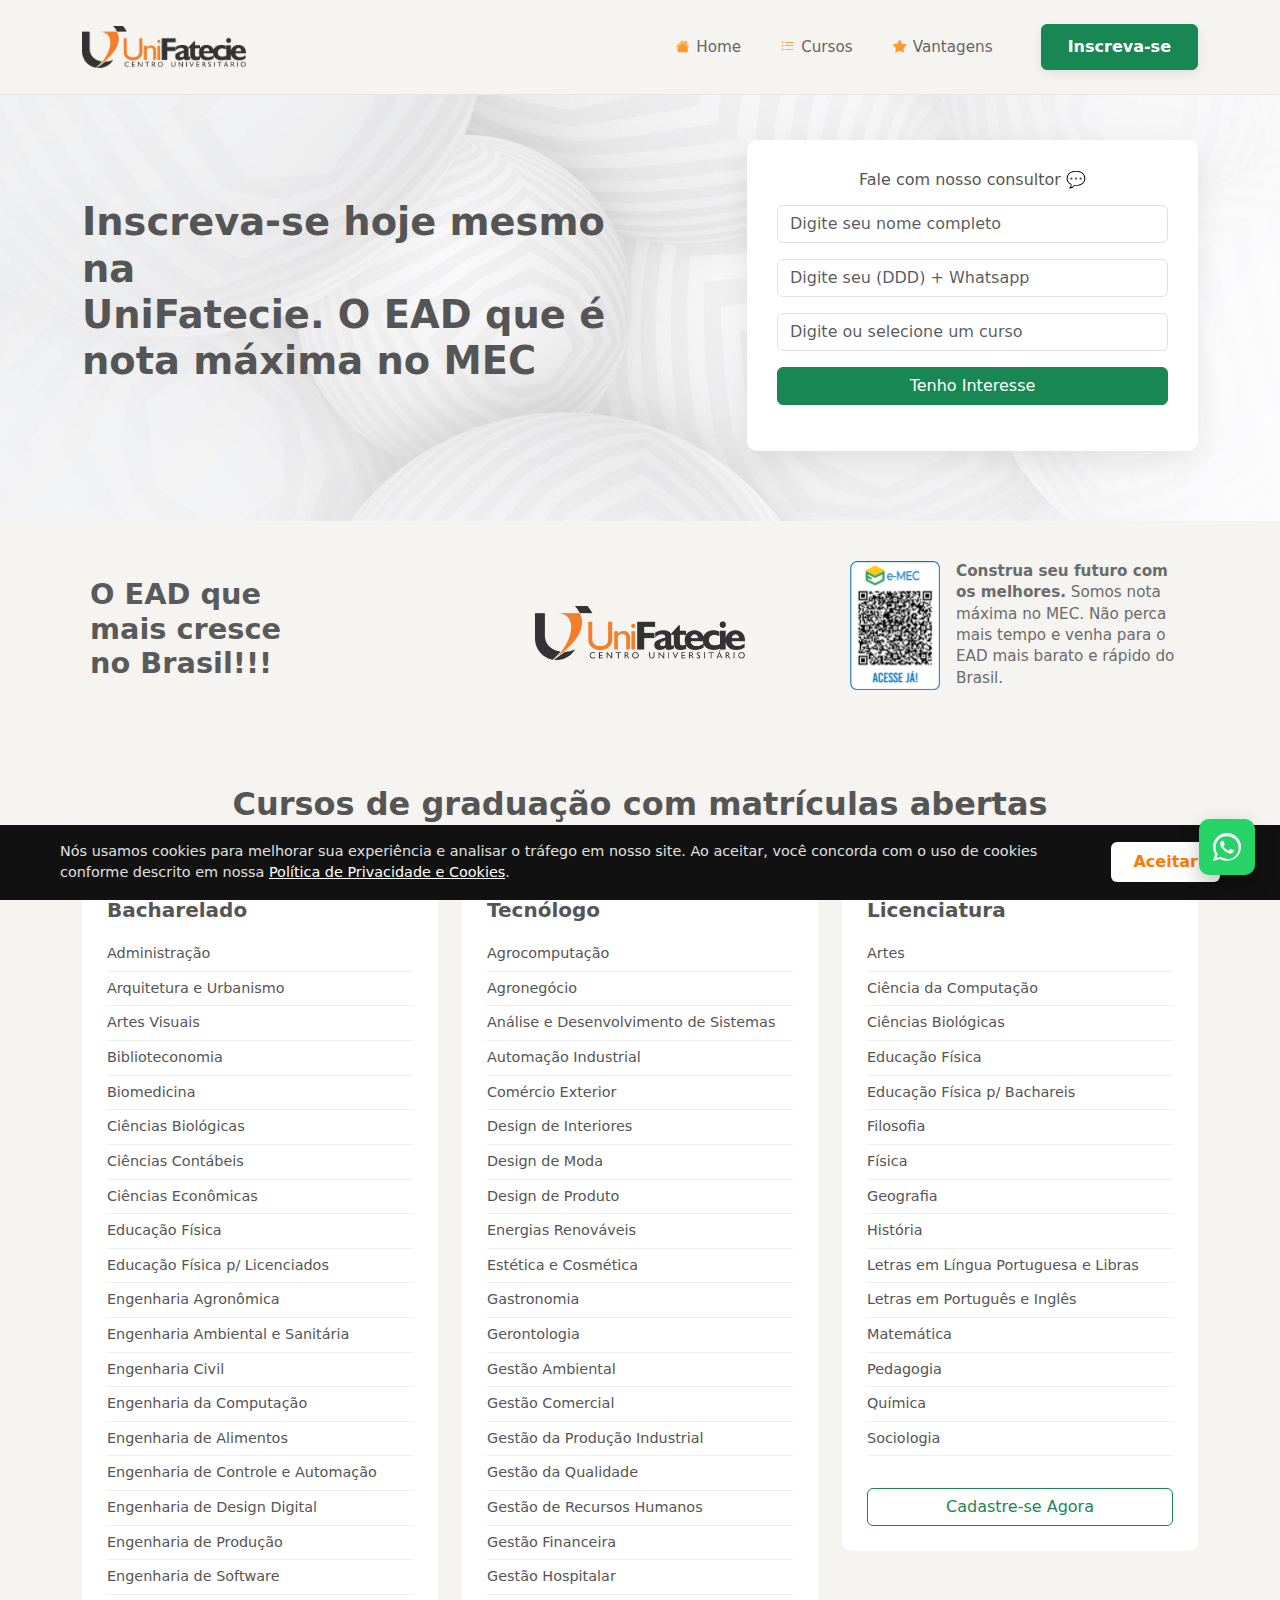
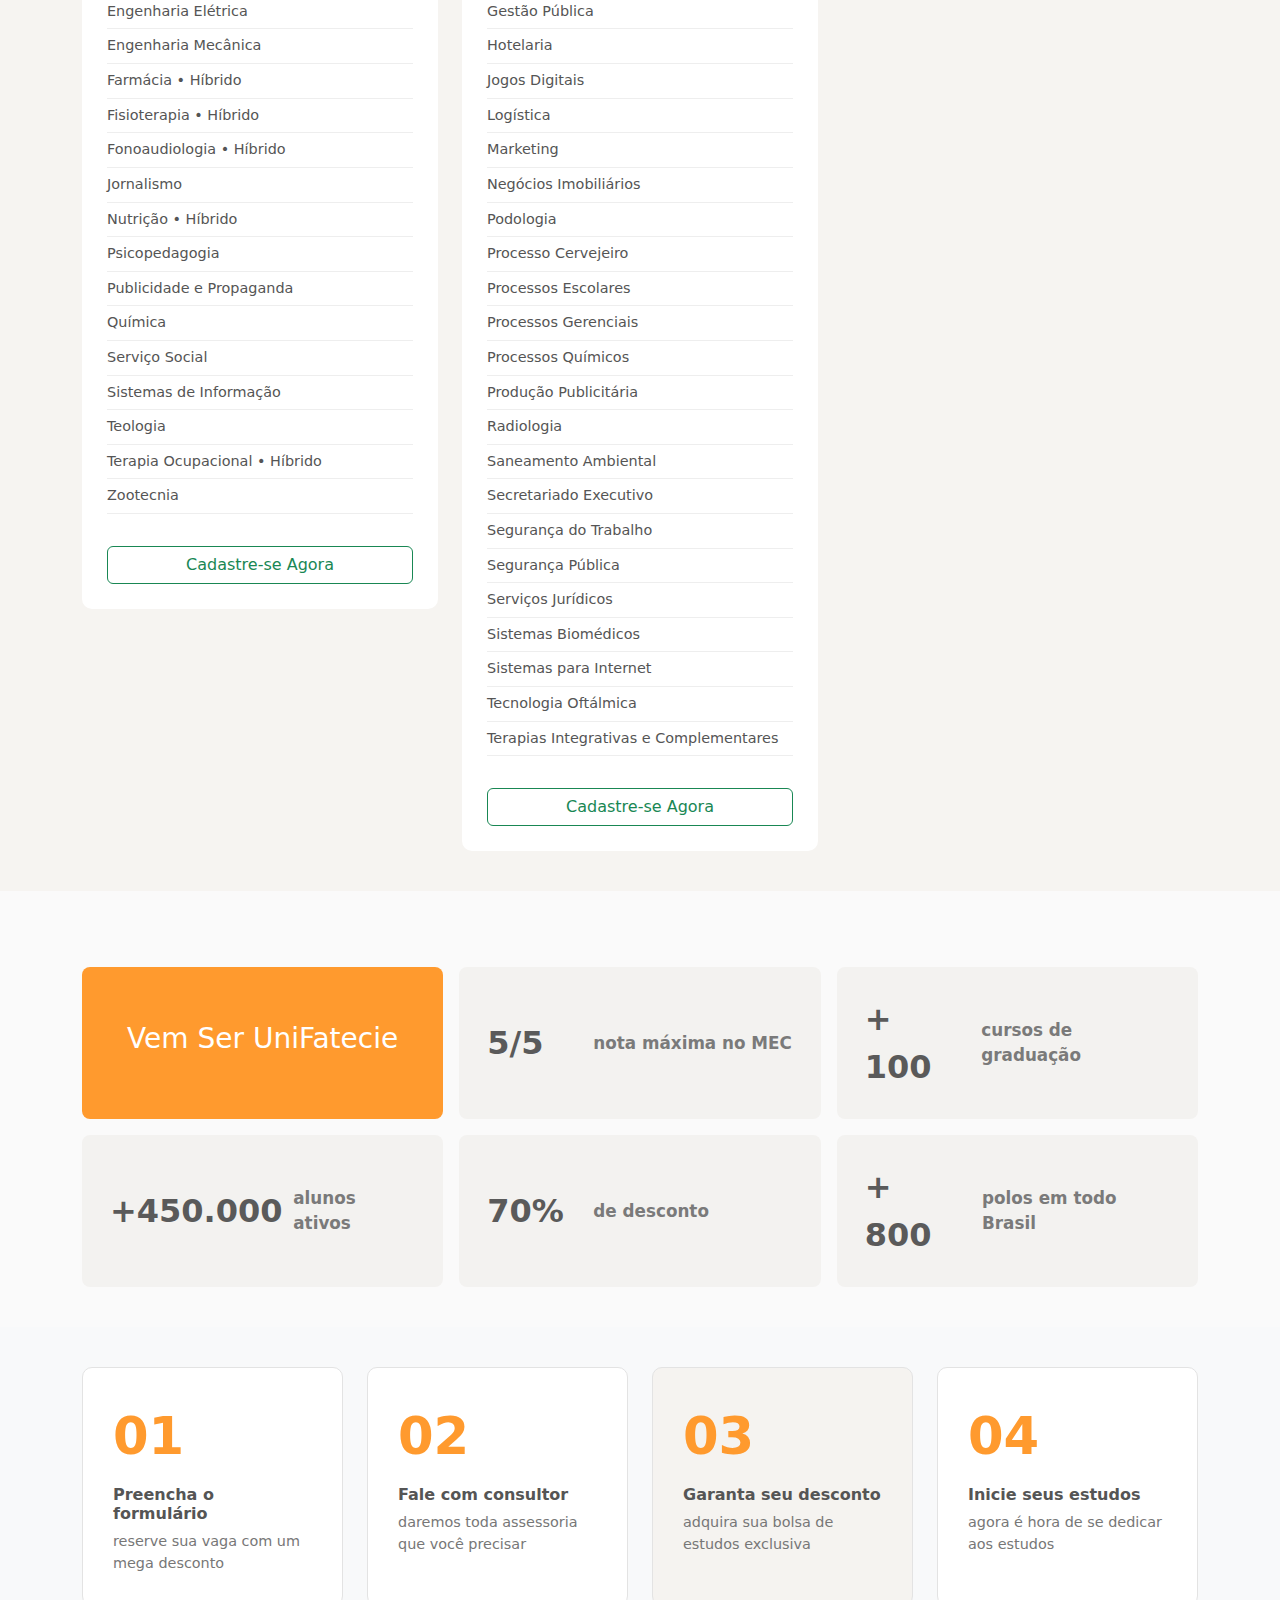
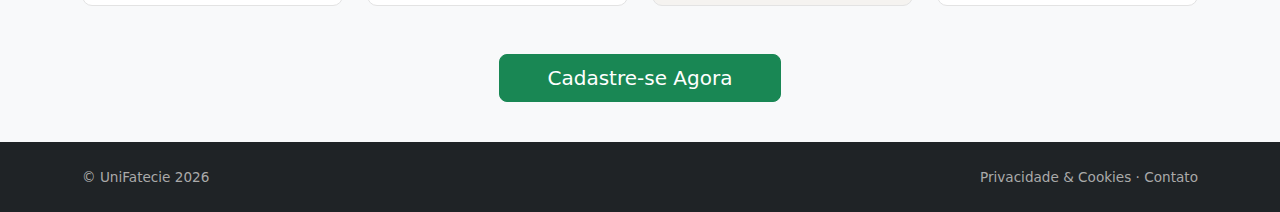
<file: index.html>
<!doctype html>
<html lang="pt-BR">

<head>
  <meta charset="utf-8">
  <meta name="viewport" content="width=device-width, initial-scale=1">
  <title>UniFatecie – Vale do Juruá</title>

  <!-- Bootstrap -->
  <link href="https://cdn.jsdelivr.net/npm/bootstrap@5.3.2/dist/css/bootstrap.min.css" rel="stylesheet">
  <link rel="stylesheet" href="https://cdn.jsdelivr.net/npm/bootstrap-icons@1.13.1/font/bootstrap-icons.min.css">

  <!-- Custom CSS -->
  <link rel="stylesheet" href="assets/css/style.css">
</head>

<body>

  <!-- NAVBAR -->
  <nav class="navbar navbar-expand-lg navbar-light bg-menu fixed-top">
    <div class="container menu-container">

      <!-- LOGO -->
      <a class="navbar-brand d-flex align-items-center" href="#">
        <img src="assets/images/logo-fatecie-ofc.png" alt="UniFatecie" height="42">
      </a>

      <!-- TOGGLE MOBILE -->
      <button class="navbar-toggler" type="button" data-bs-toggle="collapse" data-bs-target="#menuPrincipal">
        <span class="navbar-toggler-icon"></span>
      </button>

      <!-- MENU -->
      <div class="collapse navbar-collapse" id="menuPrincipal">
        <ul class="navbar-nav ms-auto align-items-lg-center gap-lg-4">

          <li class="nav-item">
            <a class="nav-link menu-link" href="#formulario">
              <span class="menu-icon"><i class="bi bi-house-fill"></i></span> Home
            </a>
          </li>

          <li class="nav-item">
            <a class="nav-link menu-link" href="#cursos">
              <span class="menu-icon"><i class="bi bi-list-ul"></i></span> Cursos
            </a>
          </li>

          <li class="nav-item">
            <a class="nav-link menu-link" href="#vantagens">
              <span class="menu-icon"><i class="bi bi-star-fill"></i></span> Vantagens
            </a>
          </li>

          <li class="nav-item ms-lg-3">
            <a href="#topo" class="btn btn-success btn-cta">
              Inscreva-se
            </a>
          </li>

        </ul>
      </div>
    </div>
  </nav>


  <!-- HERO -->
  <section class="hero" id="topo">
    <div class="container">
      <div class="row align-items-center">
        <div class="col-lg-6 text-center text-lg-start">
          <h1>
            Inscreva-se hoje mesmo na <br>
            <strong>UniFatecie.</strong> O EAD que é <br>
            <strong>nota máxima no MEC</strong>
          </h1>
        </div>

        <div class="col-lg-5 offset-lg-1 mt-4 mt-lg-0">
          <div class="form-box">
            <h6 class="text-center mb-3">Fale com nosso consultor 💬</h6>
            <form id="formulario" method="post">
              <input type="text" name="nome" class="form-control mb-3" placeholder="Digite seu nome completo" required>
              <input type="tel" id="telefone" name="telefone" class="form-control mb-3"
                placeholder="Digite seu (DDD) + Whatsapp" required>
              <input name="curso" list="lista-cursos" class="form-control mb-3"
                placeholder="Digite ou selecione um curso" required>

              <datalist id="lista-cursos">

                <!-- BACHARELADO -->
                <option value="Administração">
                <option value="Arquitetura e Urbanismo">
                <option value="Artes Visuais">
                <option value="Biblioteconomia">
                <option value="Biomedicina">
                <option value="Ciências Biológicas">
                <option value="Ciências Contábeis">
                <option value="Ciências Econômicas">
                <option value="Educação Física">
                <option value="Educação Física p/ Licenciados">
                <option value="Engenharia Agronômica">
                <option value="Engenharia Ambiental e Sanitária">
                <option value="Engenharia Civil">
                <option value="Engenharia da Computação">
                <option value="Engenharia de Alimentos">
                <option value="Engenharia de Controle e Automação">
                <option value="Engenharia de Design Digital">
                <option value="Engenharia de Produção">
                <option value="Engenharia de Software">
                <option value="Engenharia Elétrica">
                <option value="Engenharia Mecânica">
                <option value="Farmácia • Híbrido">
                <option value="Fisioterapia • Híbrido">
                <option value="Fonoaudiologia • Híbrido">
                <option value="Jornalismo">
                <option value="Nutrição • Híbrido">
                <option value="Psicopedagogia">
                <option value="Publicidade e Propaganda">
                <option value="Química">
                <option value="Serviço Social">
                <option value="Sistemas de Informação">
                <option value="Teologia">
                <option value="Terapia Ocupacional • Híbrido">
                <option value="Zootecnia">

                  <!-- TECNÓLOGO -->
                <option value="Agrocomputação">
                <option value="Agronegócio">
                <option value="Análise e Desenvolvimento de Sistemas">
                <option value="Automação Industrial">
                <option value="Comércio Exterior">
                <option value="Design de Interiores">
                <option value="Design de Moda">
                <option value="Design de Produto">
                <option value="Energias Renováveis">
                <option value="Estética e Cosmética">
                <option value="Gastronomia">
                <option value="Gerontologia">
                <option value="Gestão Ambiental">
                <option value="Gestão Comercial">
                <option value="Gestão da Produção Industrial">
                <option value="Gestão da Qualidade">
                <option value="Gestão de Recursos Humanos">
                <option value="Gestão Financeira">
                <option value="Gestão Hospitalar">
                <option value="Gestão Pública">
                <option value="Hotelaria">
                <option value="Jogos Digitais">
                <option value="Logística">
                <option value="Marketing">
                <option value="Negócios Imobiliários">
                <option value="Podologia">
                <option value="Processo Cervejeiro">
                <option value="Processos Escolares">
                <option value="Processos Gerenciais">
                <option value="Processos Químicos">
                <option value="Produção Publicitária">
                <option value="Radiologia">
                <option value="Saneamento Ambiental">
                <option value="Secretariado Executivo">
                <option value="Segurança do Trabalho">
                <option value="Segurança Pública">
                <option value="Serviços Jurídicos">
                <option value="Sistemas Biomédicos">
                <option value="Sistemas para Internet">
                <option value="Tecnologia Oftálmica">
                <option value="Terapias Integrativas e Complementares">

                  <!-- LICENCIATURA -->
                <option value="Artes">
                <option value="Ciência da Computação">
                <option value="Ciências Biológicas (Licenciatura)">
                <option value="Educação Física (Licenciatura)">
                <option value="Educação Física p/ Bachareis">
                <option value="Filosofia">
                <option value="Física">
                <option value="Geografia">
                <option value="História">
                <option value="Letras em Língua Portuguesa e Libras">
                <option value="Letras em Português e Inglês">
                <option value="Matemática">
                <option value="Pedagogia">
                <option value="Química (Licenciatura)">
                <option value="Sociologia">

              </datalist>
              <button type="submit" class="btn btn-success w-100">Tenho Interesse</button>
              <!-- MENSAGEM DE RETORNO -->
              <div id="form-msg" class="mt-3 text-center"></div>
            </form>
          </div>
        </div>
      </div>
    </div>
  </section>

  <!-- BLOCO INSTITUCIONAL -->
  <section class="section bg-soft">
    <div class="container">

      <div class="institution-wrapper">
        <div class="institution-item">
          <h4 class="institution-title">
            O EAD que <br>
            mais cresce <br>
            no Brasil!!!
          </h4>
        </div>

        <div class="institution-item center">
          <div class="institution-logo">
            <img src="assets/images/logo-fatecie-ofc.png" alt="UniFatecie">
          </div>
        </div>

        <div class="institution-item right">
          <div class="institution-right">
            <img src="assets/images/selo-emec-unifatecie.png" class="qr-mec" alt="QR Code e-MEC">
            <p class="institution-text">
              <strong>Construa seu futuro com os melhores.</strong>
              Somos nota máxima no MEC.
              Não perca mais tempo e venha para o
              EAD mais barato e rápido do Brasil.
            </p>
          </div>
        </div>
      </div>
    </div>
  </section>


  <!-- CURSOS -->
  <section class="section bg-soft" id="cursos">
    <h2 class="section-title">
      Cursos de graduação com matrículas abertas
    </h2>
    <div class="container">
      <div class="row g-4">
        <div class="col-md-4">
          <div class="course-box">
            <h5>Bacharelado</h5>
            <ul>
              <li>Administração</li>
              <li>Arquitetura e Urbanismo</li>
              <li>Artes Visuais</li>
              <li>Biblioteconomia</li>
              <li>Biomedicina</li>
              <li>Ciências Biológicas</li>
              <li>Ciências Contábeis</li>
              <li>Ciências Econômicas</li>
              <li>Educação Física</li>
              <li>Educação Física p/ Licenciados</li>
              <li>Engenharia Agronômica</li>
              <li>Engenharia Ambiental e Sanitária</li>
              <li>Engenharia Civil</li>
              <li>Engenharia da Computação</li>
              <li>Engenharia de Alimentos</li>
              <li>Engenharia de Controle e Automação</li>
              <li>Engenharia de Design Digital</li>
              <li>Engenharia de Produção</li>
              <li>Engenharia de Software</li>
              <li>Engenharia Elétrica</li>
              <li>Engenharia Mecânica</li>
              <li>Farmácia • Híbrido</li>
              <li>Fisioterapia • Híbrido</li>
              <li>Fonoaudiologia • Híbrido</li>
              <li>Jornalismo</li>
              <li>Nutrição • Híbrido</li>
              <li>Psicopedagogia</li>
              <li>Publicidade e Propaganda</li>
              <li>Química</li>
              <li>Serviço Social</li>
              <li>Sistemas de Informação</li>
              <li>Teologia</li>
              <li>Terapia Ocupacional • Híbrido</li>
              <li>Zootecnia</li>
            </ul>
            <a class="btn btn-outline-success w-100 mt-3" href="#topo">Cadastre-se Agora</a>
          </div>
        </div>

        <div class="col-md-4">
          <div class="course-box">
            <h5>Tecnólogo</h5>
            <ul>
              <li>Agrocomputação</li>
              <li>Agronegócio</li>
              <li>Análise e Desenvolvimento de Sistemas</li>
              <li>Automação Industrial</li>
              <li>Comércio Exterior</li>
              <li>Design de Interiores</li>
              <li>Design de Moda</li>
              <li>Design de Produto</li>
              <li>Energias Renováveis</li>
              <li>Estética e Cosmética</li>
              <li>Gastronomia</li>
              <li>Gerontologia</li>
              <li>Gestão Ambiental</li>
              <li>Gestão Comercial</li>
              <li>Gestão da Produção Industrial</li>
              <li>Gestão da Qualidade</li>
              <li>Gestão de Recursos Humanos</li>
              <li>Gestão Financeira</li>
              <li>Gestão Hospitalar</li>
              <li>Gestão Pública</li>
              <li>Hotelaria</li>
              <li>Jogos Digitais</li>
              <li>Logística</li>
              <li>Marketing</li>
              <li>Negócios Imobiliários</li>
              <li>Podologia</li>
              <li>Processo Cervejeiro</li>
              <li>Processos Escolares</li>
              <li>Processos Gerenciais</li>
              <li>Processos Químicos</li>
              <li>Produção Publicitária</li>
              <li>Radiologia</li>
              <li>Saneamento Ambiental</li>
              <li>Secretariado Executivo</li>
              <li>Segurança do Trabalho</li>
              <li>Segurança Pública</li>
              <li>Serviços Jurídicos</li>
              <li>Sistemas Biomédicos</li>
              <li>Sistemas para Internet</li>
              <li>Tecnologia Oftálmica</li>
              <li>Terapias Integrativas e Complementares</li>
            </ul>
            <a class="btn btn-outline-success w-100 mt-3" href="#topo">Cadastre-se Agora</a>
          </div>
        </div>

        <div class="col-md-4">
          <div class="course-box">
            <h5>Licenciatura</h5>
            <ul>
              <li>Artes</li>
              <li>Ciência da Computação</li>
              <li>Ciências Biológicas</li>
              <li>Educação Física</li>
              <li>Educação Física p/ Bachareis</li>
              <li>Filosofia</li>
              <li>Física</li>
              <li>Geografia</li>
              <li>História</li>
              <li>Letras em Língua Portuguesa e Libras</li>
              <li>Letras em Português e Inglês</li>
              <li>Matemática</li>
              <li>Pedagogia</li>
              <li>Química</li>
              <li>Sociologia</li>
            </ul>
            <a class="btn btn-outline-success w-100 mt-3" href="#topo">Cadastre-se Agora</a>
          </div>
        </div>
      </div>
    </div>
  </section>

  <!-- NÚMEROS / DESTAQUES -->
  <section class="section" id="vantagens">
    <div class="container">
      <div class="row g-3 align-items-stretch stats-grid">

        <!-- CARD LARANJA -->
        <div class="col-lg-4">
          <div class="stat-card stat-primary h-100">
            <h3>Vem Ser UniFatecie</h3>
          </div>
        </div>

        <!-- TOP RIGHT -->
        <div class="col-lg-4 col-md-6">
          <div class="stat-card">
            <strong>5/5</strong>
            <span>nota máxima no MEC</span>
          </div>
        </div>

        <div class="col-lg-4 col-md-6">
          <div class="stat-card">
            <strong>+ 100</strong>
            <span>cursos de graduação</span>
          </div>
        </div>

        <!-- BOTTOM ROW -->
        <div class="col-lg-4 col-md-6">
          <div class="stat-card">
            <strong>+450.000</strong>
            <span>alunos ativos</span>
          </div>
        </div>

        <div class="col-lg-4 col-md-6">
          <div class="stat-card">
            <strong>70%</strong>
            <span>de desconto</span>
          </div>
        </div>

        <div class="col-lg-4 col-md-12">
          <div class="stat-card">
            <strong>+ 800</strong>
            <span>polos em todo Brasil</span>
          </div>
        </div>

      </div>
    </div>
  </section>


  <!-- PASSOS -->
  <section class="section bg-light">
    <div class="container">
      <div class="row g-4">

        <div class="col-md-3">
          <div class="step-card">
            <span class="step-number">01</span>
            <h6>Preencha o formulário</h6>
            <p>reserve sua vaga com um mega desconto</p>
          </div>
        </div>

        <div class="col-md-3">
          <div class="step-card">
            <span class="step-number">02</span>
            <h6>Fale com consultor</h6>
            <p>daremos toda assessoria que você precisar</p>
          </div>
        </div>

        <div class="col-md-3">
          <div class="step-card step-highlight">
            <span class="step-number">03</span>
            <h6>Garanta seu desconto</h6>
            <p>adquira sua bolsa de estudos exclusiva</p>
          </div>
        </div>

        <div class="col-md-3">
          <div class="step-card">
            <span class="step-number">04</span>
            <h6>Inicie seus estudos</h6>
            <p>agora é hora de se dedicar aos estudos</p>
          </div>
        </div>
      </div>
      <div class="text-center mt-5">
        <a class="btn btn-success btn-lg px-5" href="#topo">Cadastre-se Agora</a>
      </div>
    </div>
  </section>

  <!-- FOOTER -->
  <footer class="footer">
    <div class="container d-flex flex-column flex-md-row justify-content-between">
      <span>© UniFatecie 2026</span>
      <span>Privacidade & Cookies · Contato</span>
    </div>
  </footer>

  <!-- COOKIE CONSENT -->
  <div id="cookie-banner" class="cookie-banner d-none">
    <div class="cookie-container">
      <p class="cookie-text">
        Nós usamos cookies para melhorar sua experiência e analisar o tráfego em nosso site.
        Ao aceitar, você concorda com o uso de cookies conforme descrito em nossa
        <a href="politica-de-privacidade.html" target="_blank">Política de Privacidade e Cookies</a>.
      </p>
      <button id="accept-cookies" class="btn btn-cookie">
        Aceitar
      </button>
    </div>
  </div>
  <a href="https://api.whatsapp.com/send?phone=5544988435251&text=Quero%20falar%20com%20consultor%20UniFatecie"
    class="whatsapp-float" target="_blank" aria-label="Falar com consultor no WhatsApp">
    <svg xmlns="http://www.w3.org/2000/svg" width="28" height="28" fill="white" viewBox="0 0 16 16">
      <path
        d="M13.601 2.326A7.917 7.917 0 0 0 8.005.001C3.588-.02-.03 3.59.001 8.01a7.94 7.94 0 0 0 1.194 4.19L0 16l3.93-1.182a8.006 8.006 0 0 0 4.07 1.1h.004c4.418 0 8.036-3.61 8.01-8.03a7.918 7.918 0 0 0-2.413-5.56zM8.004 14.69a6.66 6.66 0 0 1-3.39-.94l-.243-.14-2.33.7.62-2.27-.158-.232a6.646 6.646 0 0 1-1.02-3.52C1.49 4.43 4.12 1.8 8.01 1.8c1.77 0 3.43.69 4.68 1.94a6.59 6.59 0 0 1 1.94 4.67c.01 3.89-2.62 6.58-6.63 6.58zm3.63-4.94c-.2-.1-1.18-.58-1.36-.65-.18-.07-.31-.1-.44.1-.13.2-.51.65-.63.78-.12.13-.23.15-.43.05-.2-.1-.84-.31-1.6-.99-.59-.53-.99-1.18-1.1-1.38-.12-.2-.01-.3.09-.4.09-.09.2-.23.3-.34.1-.11.13-.18.2-.3.07-.12.03-.23-.01-.33-.04-.1-.44-1.06-.6-1.45-.16-.38-.32-.33-.44-.34-.11-.01-.23-.01-.35-.01-.12 0-.33.04-.5.23-.17.2-.66.65-.66 1.59 0 .94.68 1.85.78 1.98.1.13 1.34 2.05 3.26 2.87.46.2.82.32 1.1.41.46.15.88.13 1.21.08.37-.06 1.18-.48 1.35-.94.17-.46.17-.86.12-.94-.05-.08-.18-.13-.38-.23z" />
    </svg>
  </a>
  <script src="assets/js/cookie.js"></script>
  <script src="assets/js/form.js"></script>
</body>

</html>
</file>
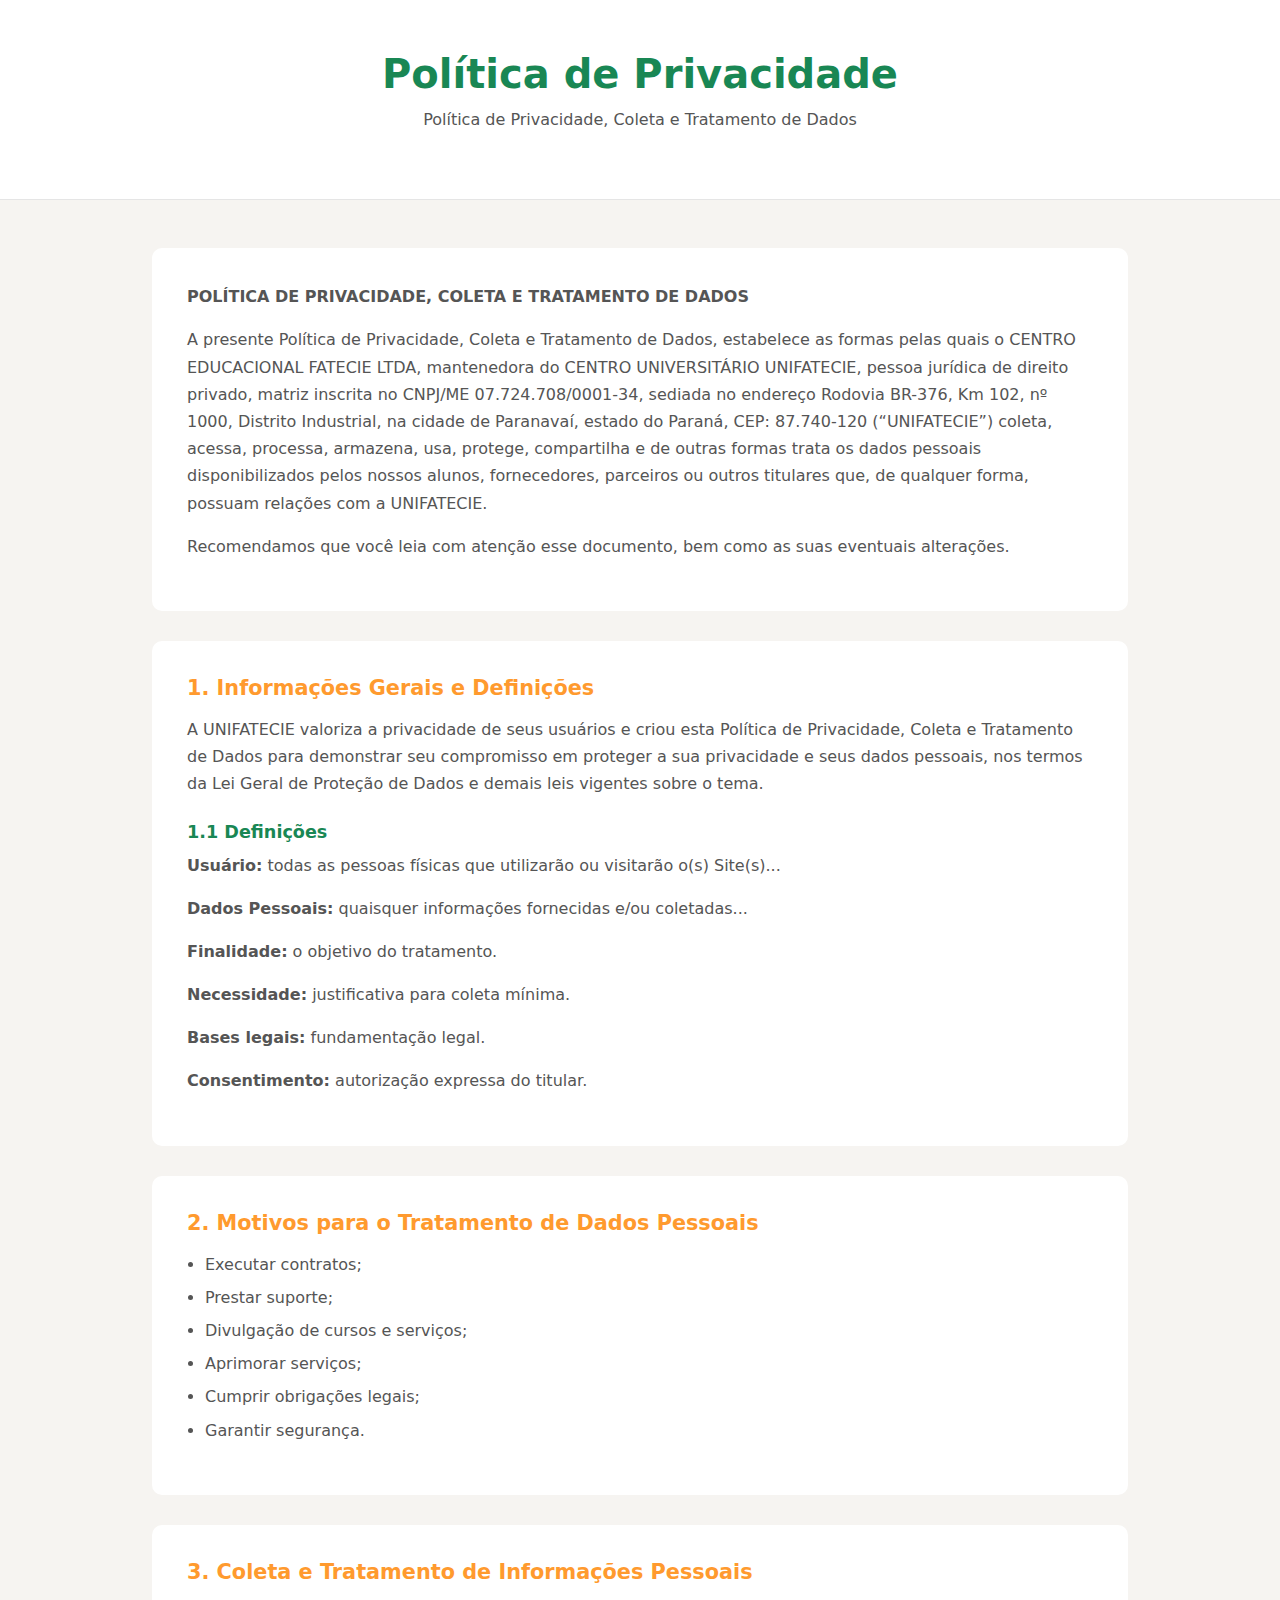
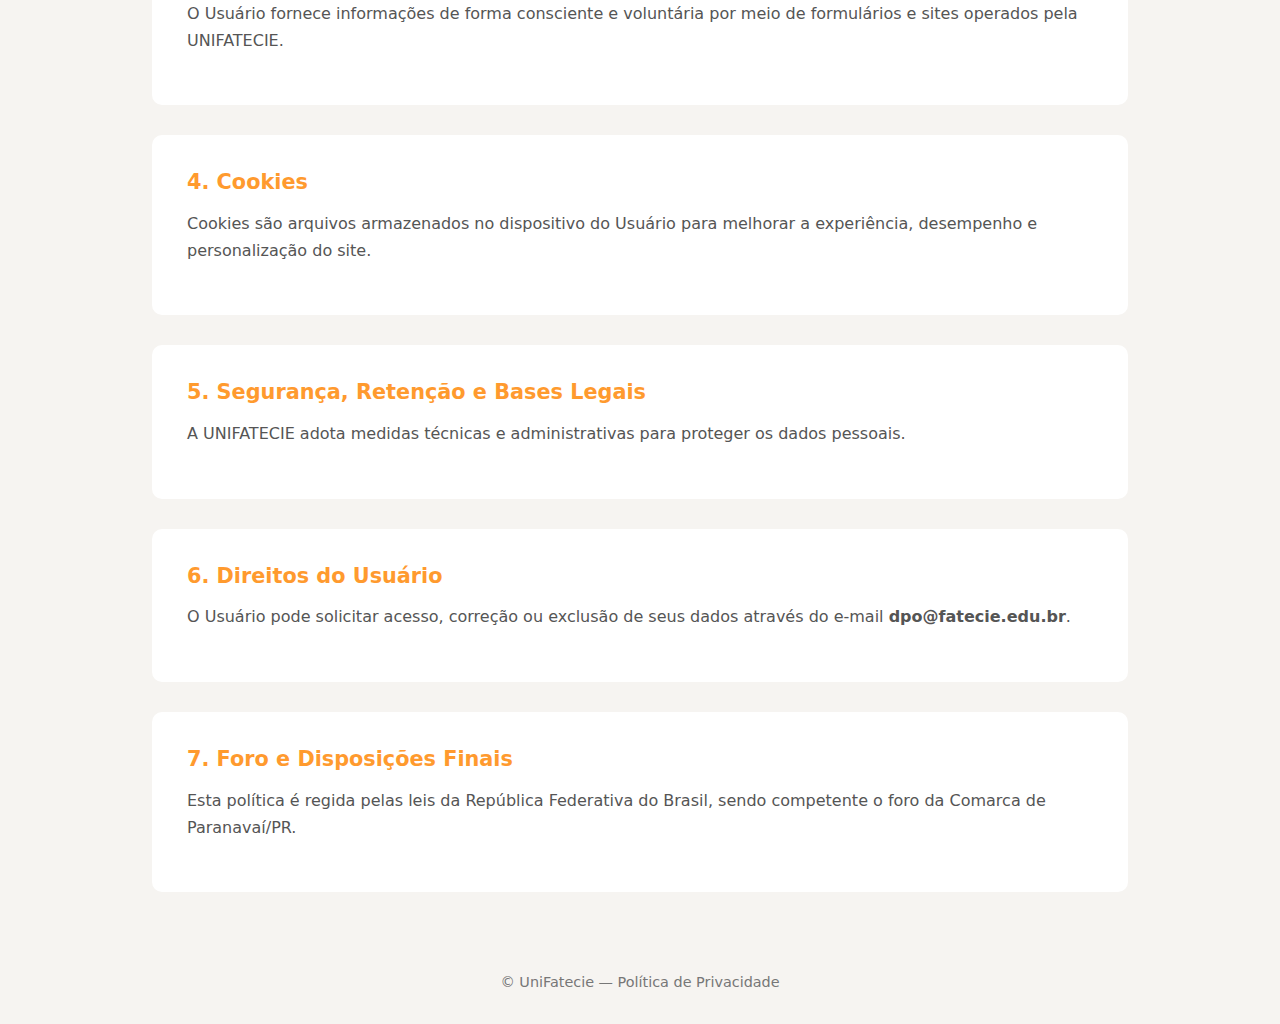
<file: politica-de-privacidade.html>
<!DOCTYPE html>
<html lang="pt-BR">
<head>
  <meta charset="UTF-8">
  <title>Política de Privacidade | UniFatecie</title>
  <meta name="viewport" content="width=device-width, initial-scale=1">

  <!-- Bootstrap -->
  <link href="https://cdn.jsdelivr.net/npm/bootstrap@5.3.2/dist/css/bootstrap.min.css" rel="stylesheet">

  <style>
    :root {
      --verde: #198754;
      --laranja: #ff9a2e;
      --bg-soft: #f6f4f1;
      --texto: #555;
    }

    body {
      background: var(--bg-soft);
      color: var(--texto);
      line-height: 1.7;
    }

    .policy-header {
      background: #fff;
      border-bottom: 1px solid #e5e5e5;
      padding: 50px 0;
      text-align: center;
    }

    .policy-header h1 {
      font-weight: 600;
      color: var(--verde);
    }

    .policy-container {
      max-width: 1000px;
    }

    .policy-section {
      background: #fff;
      padding: 35px;
      border-radius: 10px;
      margin-bottom: 30px;
    }

    .policy-section h2 {
      font-size: 1.3rem;
      font-weight: 600;
      color: var(--laranja);
      margin-bottom: 15px;
    }

    .policy-section h3 {
      font-size: 1.1rem;
      font-weight: 600;
      color: var(--verde);
      margin-top: 25px;
    }

    .policy-section ul {
      padding-left: 18px;
    }

    .policy-section li {
      margin-bottom: 6px;
    }

    .policy-footer {
      text-align: center;
      font-size: .9rem;
      color: #777;
      padding: 30px 0;
    }
  </style>
</head>

<body>

<!-- HEADER -->
<header class="policy-header">
  <div class="container policy-container">
    <h1>Política de Privacidade</h1>
    <p class="mt-2">Política de Privacidade, Coleta e Tratamento de Dados</p>
  </div>
</header>

<!-- CONTEÚDO -->
<main class="container policy-container my-5">

  <div class="policy-section">
    <p><strong>POLÍTICA DE PRIVACIDADE, COLETA E TRATAMENTO DE DADOS</strong></p>

    <p>
      A presente Política de Privacidade, Coleta e Tratamento de Dados, estabelece as formas pelas quais o
      CENTRO EDUCACIONAL FATECIE LTDA, mantenedora do CENTRO UNIVERSITÁRIO UNIFATECIE, pessoa jurídica de
      direito privado, matriz inscrita no CNPJ/ME 07.724.708/0001-34, sediada no endereço Rodovia BR-376,
      Km 102, nº 1000, Distrito Industrial, na cidade de Paranavaí, estado do Paraná, CEP: 87.740-120
      (“UNIFATECIE”) coleta, acessa, processa, armazena, usa, protege, compartilha e de outras formas
      trata os dados pessoais disponibilizados pelos nossos alunos, fornecedores, parceiros ou outros
      titulares que, de qualquer forma, possuam relações com a UNIFATECIE.
    </p>

    <p>
      Recomendamos que você leia com atenção esse documento, bem como as suas eventuais alterações.
    </p>
  </div>

  <div class="policy-section">
    <h2>1. Informações Gerais e Definições</h2>

    <p>
      A UNIFATECIE valoriza a privacidade de seus usuários e criou esta Política de Privacidade, Coleta
      e Tratamento de Dados para demonstrar seu compromisso em proteger a sua privacidade e seus dados
      pessoais, nos termos da Lei Geral de Proteção de Dados e demais leis vigentes sobre o tema.
    </p>

    <h3>1.1 Definições</h3>

    <p><strong>Usuário:</strong> todas as pessoas físicas que utilizarão ou visitarão o(s) Site(s)...</p>
    <p><strong>Dados Pessoais:</strong> quaisquer informações fornecidas e/ou coletadas...</p>
    <p><strong>Finalidade:</strong> o objetivo do tratamento.</p>
    <p><strong>Necessidade:</strong> justificativa para coleta mínima.</p>
    <p><strong>Bases legais:</strong> fundamentação legal.</p>
    <p><strong>Consentimento:</strong> autorização expressa do titular.</p>
  </div>

  <div class="policy-section">
    <h2>2. Motivos para o Tratamento de Dados Pessoais</h2>
    <ul>
      <li>Executar contratos;</li>
      <li>Prestar suporte;</li>
      <li>Divulgação de cursos e serviços;</li>
      <li>Aprimorar serviços;</li>
      <li>Cumprir obrigações legais;</li>
      <li>Garantir segurança.</li>
    </ul>
  </div>

  <div class="policy-section">
    <h2>3. Coleta e Tratamento de Informações Pessoais</h2>
    <p>
      O Usuário fornece informações de forma consciente e voluntária por meio de formulários e sites
      operados pela UNIFATECIE.
    </p>
  </div>

  <div class="policy-section">
    <h2>4. Cookies</h2>
    <p>
      Cookies são arquivos armazenados no dispositivo do Usuário para melhorar a experiência,
      desempenho e personalização do site.
    </p>
  </div>

  <div class="policy-section">
    <h2>5. Segurança, Retenção e Bases Legais</h2>
    <p>
      A UNIFATECIE adota medidas técnicas e administrativas para proteger os dados pessoais.
    </p>
  </div>

  <div class="policy-section">
    <h2>6. Direitos do Usuário</h2>
    <p>
      O Usuário pode solicitar acesso, correção ou exclusão de seus dados através do e-mail
      <strong>dpo@fatecie.edu.br</strong>.
    </p>
  </div>

  <div class="policy-section">
    <h2>7. Foro e Disposições Finais</h2>
    <p>
      Esta política é regida pelas leis da República Federativa do Brasil, sendo competente o foro da
      Comarca de Paranavaí/PR.
    </p>
  </div>

</main>

<footer class="policy-footer">
  © UniFatecie — Política de Privacidade
</footer>

</body>
</html>
</file>
<file: assets/css/style.css>
body {

  font-family: "Inter", system-ui, sans-serif;
  color: #555;
  background: #fafafa;
}

/* MENU */
.bg-menu {
  background: #f6f4f1;
  border-bottom: 1px solid #e5e5e5;
}

.menu-container {
  min-height: 78px;
}

/* LINKS */
.menu-link {
  font-size: 0.95rem;
  font-weight: 500;
  color: #666 !important;
  display: flex;
  align-items: center;
  gap: 6px;
  padding: 8px 0;
}

.menu-link:hover {
  color: #ff9a2e !important;
}

/* ÍCONES SIMPLES */
.menu-icon {
  font-size: 0.85rem;
  color: #ff9a2e;
}

/* BOTÃO CTA */
.btn-cta {
  padding: 10px 26px;
  font-weight: 600;
  border-radius: 6px;
  box-shadow: 0 4px 12px rgba(0, 0, 0, .08);
}

/* MOBILE */
@media (max-width: 991px) {
  .menu-container {
    padding: 12px 0;
  }

  .navbar-nav {
    padding-top: 15px;
    gap: 12px;
  }

  .btn-cta {
    width: 100%;
    text-align: center;
  }
}

/* HERO */
.hero {
  background: url("../images/bg-campanha-abril.jpg") center/cover no-repeat;
  padding-top: 140px;
  padding-bottom: 70px;
}

.hero h1 {
  font-size: 2.4rem;
  font-weight: 600;
  color: #555;
}

/* FORM */
.form-box {
  background: #fff;
  padding: 30px;
  border-radius: 10px;
  box-shadow: 0 10px 30px rgba(0, 0, 0, .08);
}

/* SECTIONS */
.section {
  padding: 40px 0;
}

.section-title {
  text-align: center;
  font-weight: 600;
  margin-bottom: 50px;
}

/* BLOCO INSTITUCIONAL */
.bg-soft {
  background: #f6f4f1;
}

/* wrapper centralizado */
.institution-wrapper {
  max-width: 1100px;
  /* controla o “miolo” */
  margin: 0 auto;
  /* sobra igual dos lados */
  display: flex;
  align-items: center;
  justify-content: space-between;
  gap: 40px;
  /* espaço igual entre os blocos */
}

/* itens */
.institution-item {
  flex: 1;
}

/* central */
.institution-item.center {
  display: flex;
  justify-content: center;
}

.institution-valor-graduacao {
  display: flex;
  align-items: flex-start;
  gap: 16px;
}

/* direita */
.institution-right {
  display: flex;
  align-items: flex-start;
  gap: 16px;
}

/* textos */
.institution-title {
  font-size: 1.8rem;
  font-weight: 600;
  line-height: 1.2;
  color: #5a5a5a;
}

.institution-logo {
  padding: 22px 36px;
  border-radius: 8px;
}

.institution-logo img {
  max-width: 210px;
}

.qr-mec {
  width: 90px;
}

.institution-text {
  font-size: .95rem;
  color: #6b6b6b;
  line-height: 1.4;
  max-width: 280px;
}

/* MOBILE */
@media (max-width: 991px) {
  .institution-wrapper {
    flex-direction: column;
    text-align: center;
  }

  .hero {
    padding-bottom: 40px;
  }

  .section {
    padding: 5px;
  }

  .institution-right {
    flex-direction: column;
    align-items: center;
  }

  .institution-text {
    max-width: none;
  }
}

/* COURSES */
.course-box {
  background: #fff;
  border-radius: 10px;
  padding: 25px;
  height: auto;
}

.course-box h5 {
  margin-bottom: 15px;
  font-weight: 600;
}

.course-box ul {
  list-style: none;
  padding: 0;
}

.course-box li {
  padding: 6px 0;
  border-bottom: 1px solid #eee;
  font-size: .9rem;
}

/* ===== STATS GRID ===== */
.stats-grid {
  margin-top: 20px;
}

/* CARD PADRÃO */
.stat-card {
  background: #f3f2f0;
  border-radius: 8px;
  padding: 28px;
  height: 100%;
  display: flex;
  align-items: center;
  gap: 16px;
}

/* NÚMEROS */
.stat-card strong {
  font-size: 2rem;
  font-weight: 700;
  color: #5a5a5a;
  min-width: 90px;
}

/* TEXTO */
.stat-card span {
  font-size: 1.05rem;
  color: #7a7a7a;
  font-weight: 600;
}

/* CARD LARANJA */
.stat-primary {
  background: #ff9a2e;
  color: #fff;
  justify-content: center;
}

.stat-primary h5 {
  font-size: 1.25rem;
  font-weight: 600;
  margin: 0;
}

/* MOBILE AJUSTE */
@media (max-width: 767px) {
  .stat-card {
    justify-content: center;
    text-align: center;
    flex-direction: column;
  }

  .stat-card strong {
    min-width: auto;
  }
}

.stat span {
  display: block;
  font-weight: 400;
  font-size: .85rem;
  color: #777;
}

/* STEP CARDS */
.step-card {
  background: #ffffff;
  border: 1px solid #e3e3e3;
  border-radius: 10px;
  padding: 30px;
  height: 100%;
  transition: all .2s ease;
}

.step-card:hover {
  box-shadow: 0 10px 25px rgba(0, 0, 0, .06);
  transform: translateY(-2px);
}

/* Número grande */
.step-number {
  font-size: 3.2rem;
  font-weight: 700;
  color: #ff9a2e;
  display: block;
  margin-bottom: 10px;
}

/* Título */
.step-card h6 {
  font-weight: 600;
  color: #555;
  margin-bottom: 8px;
}

/* Texto */
.step-card p {
  font-size: .9rem;
  color: #777;
  margin: 0;
}

/* Card destacado (03) */
.step-highlight {
  background: #f5f3f0;
}

/* MOBILE */
@media (max-width: 767px) {
  .step-card {
    text-align: center;
  }
}


/* FOOTER */
.footer {
  background: #1f2326;
  color: #aaa;
  padding: 25px 0;
  font-size: .85rem;
}


/* COOKIE BANNER */
.cookie-banner {
  position: fixed;
  bottom: 0;
  left: 0;
  width: 100%;
  background: #111;
  color: #fff;
  z-index: 9999;
  padding: 16px 0;
}

.cookie-container {
  max-width: 1200px;
  margin: 0 auto;
  padding: 0 20px;
  display: flex;
  align-items: center;
  justify-content: space-between;
  gap: 20px;
}

.cookie-text {
  font-size: 0.9rem;
  margin: 0;
  color: #e0e0e0;
}

.cookie-text a {
  color: #fff;
  text-decoration: underline;
}

.btn-cookie {
  background: #ffffff;
  color: #ff7a00;
  font-weight: 600;
  border-radius: 6px;
  padding: 8px 22px;
  border: none;
  white-space: nowrap;
}

/* MOBILE */
@media (max-width: 768px) {
  .cookie-container {
    flex-direction: column;
    text-align: center;
  }

  .btn-cookie {
    width: 100%;
  }
}

/* UTIL */
.d-none {
  display: none;
}

/* WHATSAPP FLOAT */
.whatsapp-float {
  position: fixed;
  bottom: 25px;
  right: 25px;
  width: 56px;
  height: 56px;
  background-color: #25d366;
  border-radius: 10px;
  display: flex;
  align-items: center;
  justify-content: center;
  box-shadow: 0 8px 20px rgba(0, 0, 0, 0.25);
  z-index: 9999;
  transition: transform 0.2s ease, box-shadow 0.2s ease;
}

.whatsapp-float:hover {
  transform: scale(1.08);
  box-shadow: 0 12px 28px rgba(0, 0, 0, 0.3);
}
</file>
